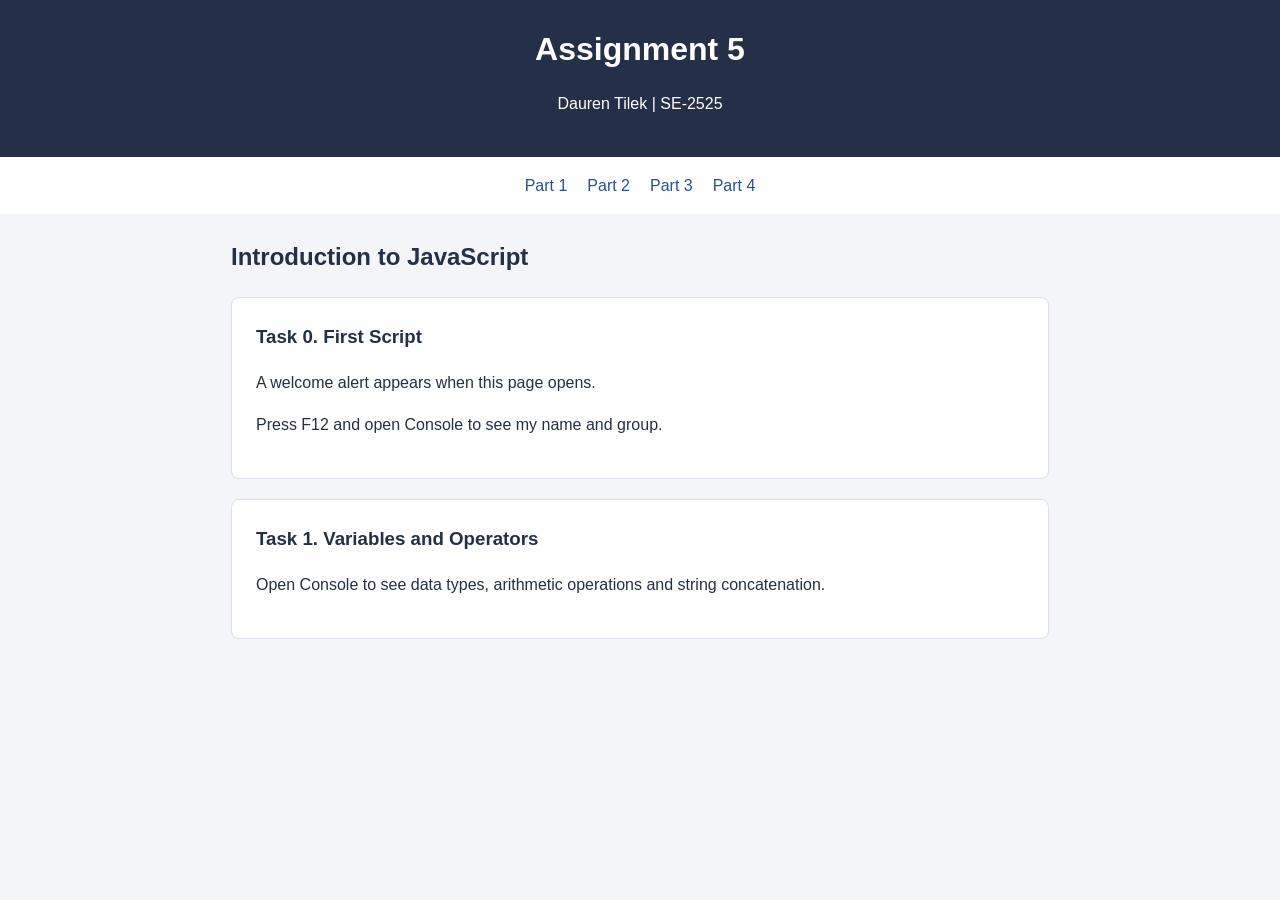
<file: index.html>
<!DOCTYPE html>
<html lang="en">
<head>
    <meta charset="UTF-8">
    <meta name="viewport" content="width=device-width, initial-scale=1.0">
    <title>Part 1 — JavaScript Basics</title>
    <link rel="stylesheet" href="style.css">
    <script src="basics.js" defer></script>
</head>
<body>

<header>
    <h1>Assignment 5</h1>
    <p>Dauren Tilek | SE-2525 </p>
</header>

<nav>
    <a href="index.html">Part 1</a>
    <a href="dom.html">Part 2</a>
    <a href="events.html">Part 3</a>
    <a href="todo.html">Part 4</a>
</nav>

<main>
    <h2>Introduction to JavaScript</h2>

    <section>
        <h3>Task 0. First Script</h3>
        <p>A welcome alert appears when this page opens.</p>
        <p>Press F12 and open Console to see my name and group.</p>
    </section>

    <section>
        <h3>Task 1. Variables and Operators</h3>
        <p>Open Console to see data types, arithmetic operations
            and string concatenation.</p>
    </section>
</main>

</body>
</html>
</file>
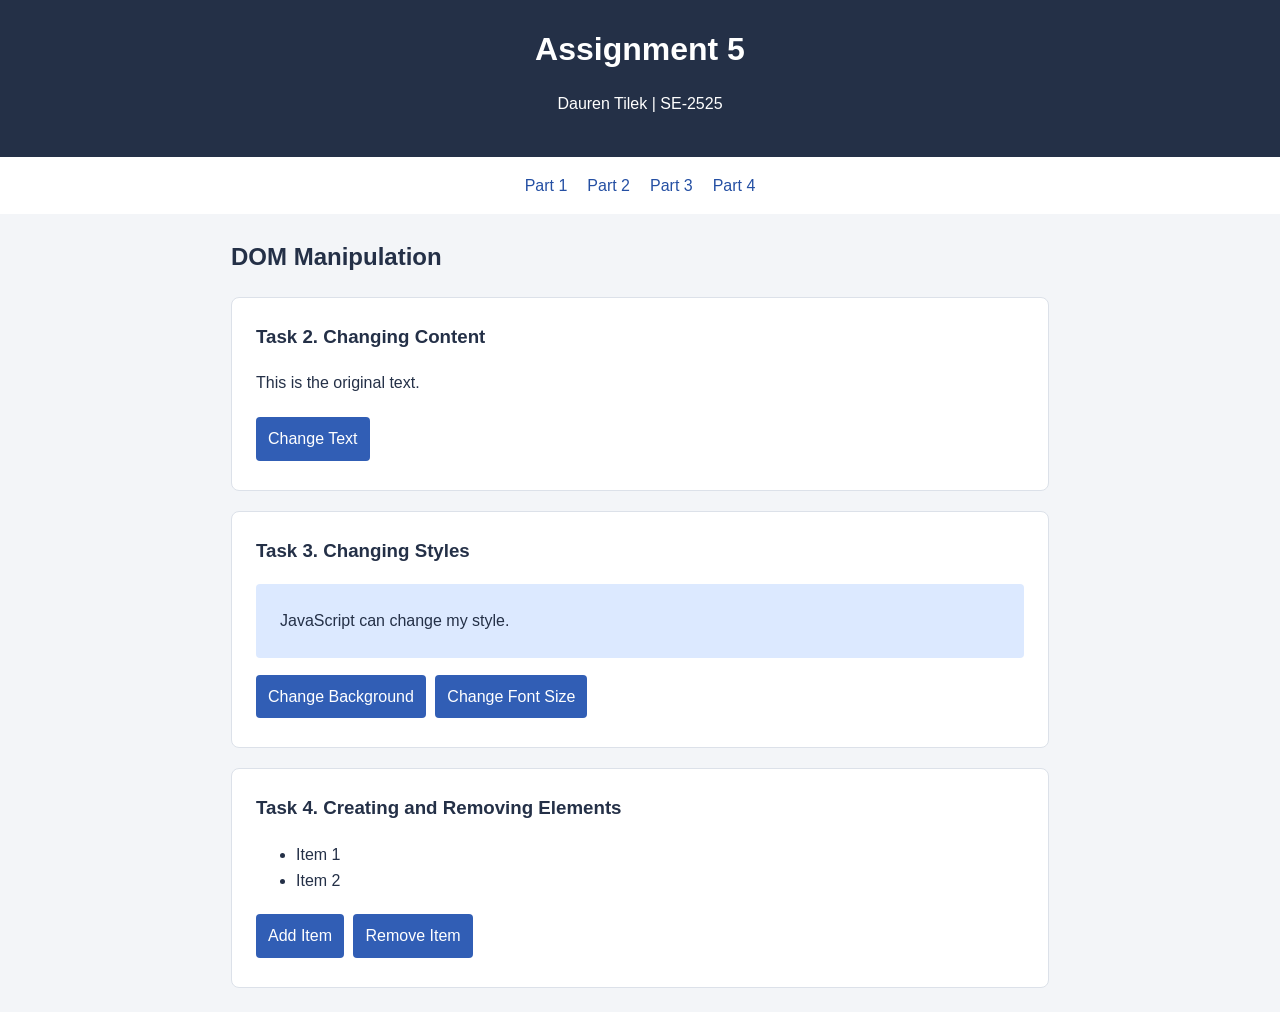
<file: dom.html>
<!DOCTYPE html>
<html lang="en">
<head>
    <meta charset="UTF-8">
    <meta name="viewport" content="width=device-width, initial-scale=1.0">
    <title>Part 2 — DOM Manipulation</title>
    <link rel="stylesheet" href="style.css">
    <script src="dom.js" defer></script>
</head>
<body>

<header>
    <h1>Assignment 5</h1>
    <p>Dauren Tilek | SE-2525</p>
</header>

<nav>
    <a href="index.html">Part 1</a>
    <a href="dom.html">Part 2</a>
    <a href="events.html">Part 3</a>
    <a href="todo.html">Part 4</a>
</nav>

<main>
    <h2>DOM Manipulation</h2>

    <section>
        <h3>Task 2. Changing Content</h3>
        <p id="message">This is the original text.</p>
        <button id="changeText">Change Text</button>
    </section>

    <section>
        <h3>Task 3. Changing Styles</h3>

        <div id="styleBox" class="box">
            JavaScript can change my style.
        </div>

        <button id="changeColor">Change Background</button>
        <button id="changeSize">Change Font Size</button>
    </section>

    <section>
        <h3>Task 4. Creating and Removing Elements</h3>

        <ul id="itemList">
            <li>Item 1</li>
            <li>Item 2</li>
        </ul>

        <button id="addItem">Add Item</button>
        <button id="removeItem">Remove Item</button>
    </section>
</main>

</body>
</html>
</file>
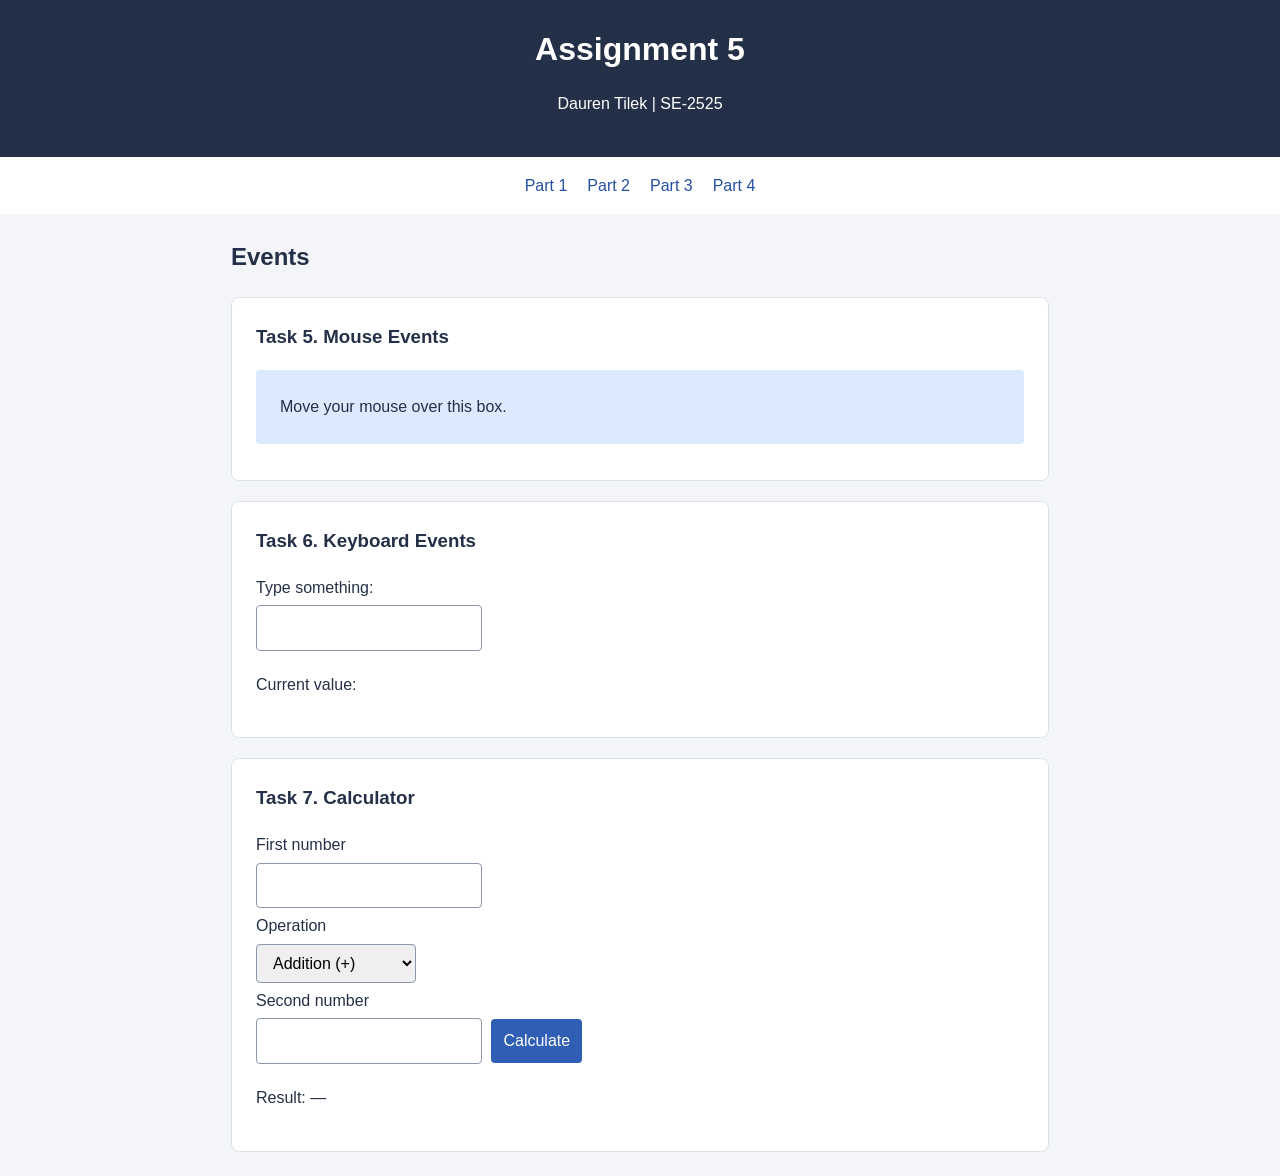
<file: events.html>
<!DOCTYPE html>
<html lang="en">
<head>
    <meta charset="UTF-8">
    <meta name="viewport" content="width=device-width, initial-scale=1.0">
    <title>Part 3 — Events</title>
    <link rel="stylesheet" href="style.css">
    <script src="events.js" defer></script>
</head>
<body>

<header>
    <h1>Assignment 5</h1>
    <p>Dauren Tilek | SE-2525</p>
</header>

<nav>
    <a href="index.html">Part 1</a>
    <a href="dom.html">Part 2</a>
    <a href="events.html">Part 3</a>
    <a href="todo.html">Part 4</a>
</nav>

<main>
    <h2>Events</h2>

    <section>
        <h3>Task 5. Mouse Events</h3>

        <div id="mouseBox" class="box">
            Move your mouse over this box.
        </div>
    </section>

    <section>
        <h3>Task 6. Keyboard Events</h3>

        <label for="textInput">Type something:</label>
        <input id="textInput" type="text">

        <p>Current value: <span id="currentValue"></span></p>
    </section>

    <section>
        <h3>Task 7. Calculator</h3>

        <form id="calculator">
            <label for="firstNumber">First number</label>
            <input id="firstNumber" type="number" step="any" required>

            <label for="operation">Operation</label>
            <select id="operation">
                <option value="+">Addition (+)</option>
                <option value="-">Subtraction (-)</option>
                <option value="*">Multiplication (*)</option>
                <option value="/">Division (/)</option>
            </select>

            <label for="secondNumber">Second number</label>
            <input id="secondNumber" type="number" step="any" required>

            <button type="submit">Calculate</button>
        </form>

        <p id="result" aria-live="polite">Result: —</p>
    </section>
</main>

</body>
</html>
</file>
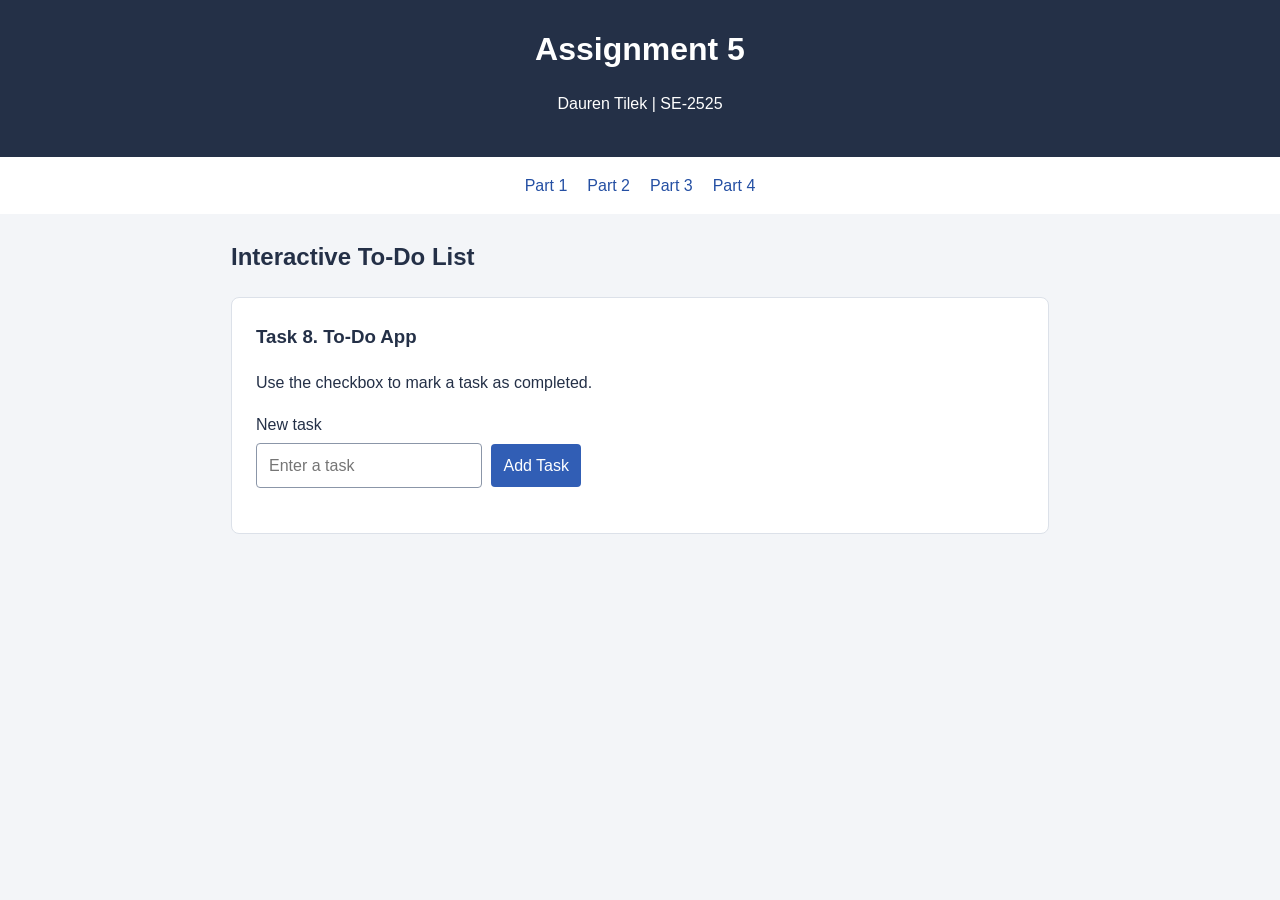
<file: todo.html>
<!DOCTYPE html>
<html lang="en">
<head>
    <meta charset="UTF-8">
    <meta name="viewport" content="width=device-width, initial-scale=1.0">
    <title>Part 4 — To-Do List</title>
    <link rel="stylesheet" href="style.css">
    <script src="todo.js" defer></script>
</head>
<body>

<header>
    <h1>Assignment 5</h1>
    <p>Dauren Tilek | SE-2525</p>
</header>

<nav>
    <a href="index.html">Part 1</a>
    <a href="dom.html">Part 2</a>
    <a href="events.html">Part 3</a>
    <a href="todo.html">Part 4</a>
</nav>

<main>
    <h2>Interactive To-Do List</h2>

    <section>
        <h3>Task 8. To-Do App</h3>

        <p>Use the checkbox to mark a task as completed.</p>

        <form id="todoForm">
            <label for="taskInput">New task</label>
            <input id="taskInput" type="text"
                   placeholder="Enter a task" required>

            <button type="submit">Add Task</button>
        </form>

        <p id="todoMessage" aria-live="polite"></p>
        <ul id="taskList"></ul>
    </section>
</main>

</body>
</html>
</file>
<file: style.css>
* {
    box-sizing: border-box;
}

body {
    margin: 0;
    font-family: Arial, sans-serif;
    background: #f3f5f8;
    color: #243047;
    line-height: 1.6;
}

header {
    padding: 24px 16px;
    text-align: center;
    background: #243047;
    color: white;
}

h1 {
    margin: 0;
}

nav {
    display: flex;
    justify-content: center;
    flex-wrap: wrap;
    gap: 20px;
    padding: 16px;
    background: white;
}

nav a {
    color: #244fa3;
    text-decoration: none;
}

nav a:hover {
    text-decoration: underline;
}

main {
    max-width: 850px;
    margin: 24px auto;
    padding: 0 16px;
}

section {
    padding: 24px;
    margin-bottom: 20px;
    background: white;
    border: 1px solid #dce1e9;
    border-radius: 8px;
}

h3 {
    margin-top: 0;
}

button,
input,
select {
    max-width: 100%;
    padding: 9px 12px;
    margin: 5px 5px 5px 0;
    font: inherit;
}

button {
    border: none;
    border-radius: 4px;
    background: #315eb5;
    color: white;
    cursor: pointer;
}

button:hover {
    background: #234788;
}

input,
select {
    border: 1px solid #8b96a8;
    border-radius: 4px;
}

label {
    display: block;
}

.box {
    padding: 24px;
    margin-bottom: 12px;
    background: #dce9ff;
    border-radius: 4px;
}

#taskList {
    padding: 0;
    list-style: none;
}

#taskList li {
    display: flex;
    align-items: center;
    gap: 12px;
    padding: 10px 0;
    border-bottom: 1px solid #dce1e9;
}

#taskList label {
    flex: 1;
    overflow-wrap: anywhere;
}

.completed {
    text-decoration: line-through;
    color: #667085;
}

@media (max-width: 500px) {
    section {
        padding: 16px;
    }

    nav {
        gap: 12px;
    }
}
</file>
